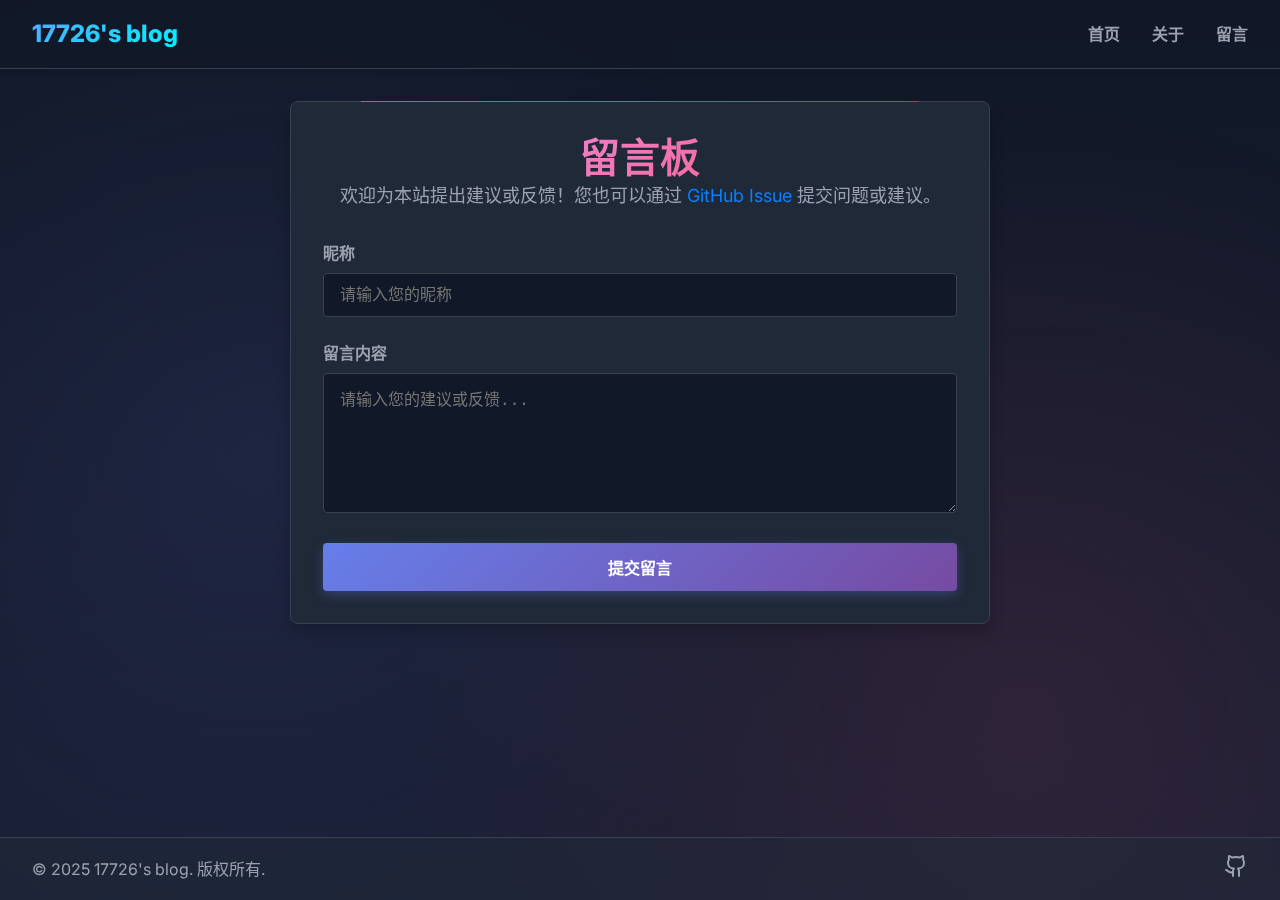
<file: contact.html>
<!DOCTYPE html>
<html lang="zh-CN">
  <head>
    <meta charset="UTF-8" />
    <meta name="viewport" content="width=device-width, initial-scale=1.0" />
    <title>17726's blog | 留言板</title>
    <meta name="description" content="为 17726's blog 留言，提出建议或反馈。" />
    <link
      rel="icon"
      href="data:image/svg+xml,<svg xmlns=%22http://www.w3.org/2000/svg%22 viewBox=%220 0 100 100%22><text y=%22.9em%22 font-size=%2290%22>💻</text></svg>"
    />
    <link rel="stylesheet" href="css/main.css" />
    <link rel="preconnect" href="https://fonts.googleapis.com" />
    <link rel="preconnect" href="https://fonts.gstatic.com" crossorigin />
    <link
      href="https://fonts.googleapis.com/css2?family=Inter:wght@400;600;700;800&display=swap"
      rel="stylesheet"
    />
  </head>
  <body>
    <header class="header">
      <div class="container header__container">
        <a href="index.html" class="header__brand">17726's blog</a>
        <nav class="header__nav">
          <ul class="header__nav-list">
            <li><a href="index.html" class="header__nav-link">首页</a></li>
            <li><a href="about.html" class="header__nav-link">关于</a></li>
            <li>
              <a
                href="contact.html"
                class="header__nav-link header__nav-link--active"
                >留言</a
              >
            </li>
          </ul>
        </nav>
      </div>
    </header>

    <main class="main-content">
      <div class="container">
        <div id="contact-wrapper" class="contact-page">
          <div id="contact-form-container">
            <div class="contact-page__header">
              <h1 class="contact-page__title">留言板</h1>
              <p class="contact-page__subtitle">
                欢迎为本站提出建议或反馈！您也可以通过
                <a
                  href="https://github.com/17726/blog-practice/issues"
                  target="_blank"
                  rel="noopener noreferrer"
                  >GitHub Issue</a
                >
                提交问题或建议。
              </p>
            </div>
            <form id="contact-form" class="form">
              <div class="form__group">
                <label for="name" class="form__label">昵称</label>
                <input
                  type="text"
                  name="name"
                  id="name"
                  required
                  placeholder="请输入您的昵称"
                  class="form__input"
                />
              </div>
              <div class="form__group">
                <label for="message" class="form__label">留言内容</label>
                <textarea
                  name="message"
                  id="message"
                  required
                  rows="6"
                  placeholder="请输入您的建议或反馈..."
                  class="form__textarea"
                ></textarea>
              </div>
              <div>
                <button type="submit" class="button button--primary">
                  提交留言
                </button>
              </div>
            </form>
          </div>
          <div
            id="success-message"
            class="contact-success"
            style="display: none"
          >
            <h1 class="contact-success__title">感谢您的留言！</h1>
            <p class="contact-success__text">
              您的建议已收到，我们会认真考虑。也欢迎在 GitHub 上继续交流！
            </p>
          </div>
        </div>
      </div>
    </main>

    <footer class="footer">
      <div class="container footer__container">
        <p class="footer__copyright">&copy; 2025 17726's blog. 版权所有.</p>
        <div class="footer__socials">
          <a href="https://github.com/17726" aria-label="GitHub">
            <svg
              xmlns="http://www.w3.org/2000/svg"
              width="24"
              height="24"
              viewBox="0 0 24 24"
              fill="none"
              stroke="currentColor"
              stroke-width="2"
              stroke-linecap="round"
              stroke-linejoin="round"
            >
              <path
                d="M15 22v-4a4.8 4.8 0 0 0-1-3.5c3 0 6-2 6-5.5.08-1.25-.27-2.48-1-3.5.28-1.15.28-2.35 0-3.5 0 0-1 0-3 1.5-2.64-.5-5.36-.5-8 0C6 2 5 2 5 2c-.3 1.15-.3 2.35 0 3.5A5.403 5.403 0 0 0 4 9c0 3.5 3 5.5 6 5.5-.39.49-.68 1.05-.85 1.65-.17.6-.22 1.23-.15 1.85v4"
              ></path>
              <path d="M9 18c-4.51 2-5-2-7-2"></path>
            </svg>
          </a>
        </div>
      </div>
    </footer>
    <script src="js/main.js"></script>
  </body>
</html>
</file>
<file: css/main.css>
@charset "UTF-8";
/* VARIABLES */
:root {
  --color-background: #111827;
  --color-surface: #1f2937;
  --color-border: #374151;
  --color-primary: #0a7fff;
  --color-primary-hover: #3b82f6;
  --color-text-primary: #f3f4f6;
  --color-text-secondary: #9ca3af;
  --font-sans: "Inter", sans-serif;
  /* 渐变色变量 */
  --gradient-primary: linear-gradient(135deg, #667eea 0%, #764ba2 100%);
  --gradient-accent: linear-gradient(135deg, #f093fb 0%, #f5576c 100%);
  --gradient-cool: linear-gradient(135deg, #4facfe 0%, #00f2fe 100%);
  --gradient-warm: linear-gradient(135deg, #fa709a 0%, #fee140 100%);
  --gradient-bg: linear-gradient(to bottom, #111827 0%, #1a1f35 100%);
}

/* BASE & RESET */
*,
*::before,
*::after {
  box-sizing: border-box;
  margin: 0;
  padding: 0;
}

html {
  height: 100%;
  font-size: 16px;
  line-height: 1.5;
}

body {
  display: flex;
  flex-direction: column;
  height: 100%;
  background: var(--gradient-bg);
  color: var(--color-text-primary);
  font-family: var(--font-sans);
  -webkit-font-smoothing: antialiased;
  -moz-osx-font-smoothing: grayscale;
  position: relative;
  /* 添加动态背景点缀 */
}
body::before {
  content: "";
  position: fixed;
  top: 0;
  left: 0;
  width: 100%;
  height: 100%;
  background: radial-gradient(circle at 20% 50%, rgba(102, 126, 234, 0.1) 0%, transparent 50%), radial-gradient(circle at 80% 80%, rgba(245, 87, 108, 0.1) 0%, transparent 50%);
  pointer-events: none;
  z-index: 0;
}
body > * {
  position: relative;
  z-index: 1;
}

main {
  flex: 1;
}

a {
  color: var(--color-primary);
  text-decoration: none;
  transition: color 0.2s ease-in-out;
}
a:hover {
  color: var(--color-primary-hover);
}

img {
  max-width: 100%;
  height: auto;
  display: block;
}

h1,
h2,
h3,
h4,
h5,
h6 {
  color: var(--color-text-primary);
  line-height: 1.2;
}

/* LAYOUT */
.container {
  margin: 0 auto;
  padding: 0 2rem;
}

/* HEADER */
.header {
  padding: 1rem 0;
  border-bottom: 1px solid var(--color-border);
  background: rgba(17, 24, 39, 0.8);
  -webkit-backdrop-filter: blur(10px);
  backdrop-filter: blur(10px);
  position: sticky;
  top: 0;
  z-index: 10;
  box-shadow: 0 4px 6px rgba(0, 0, 0, 0.1);
}

.header__container {
  display: flex;
  justify-content: space-between;
  align-items: center;
}

.header__brand {
  font-size: 1.5rem;
  font-weight: 800;
  color: var(--color-text-primary);
  background: var(--gradient-cool);
  -webkit-background-clip: text;
  background-clip: text;
  -webkit-text-fill-color: transparent;
  transition: all 0.3s ease;
}
.header__brand:hover {
  transform: scale(1.05);
}

.header__nav-list {
  display: flex;
  gap: 2rem;
  list-style-type: none;
}

.header__nav-link {
  color: var(--color-text-secondary);
  font-weight: 600;
  position: relative;
  transition: color 0.3s ease;
}
.header__nav-link::after {
  content: "";
  position: absolute;
  bottom: -4px;
  left: 0;
  width: 0;
  height: 2px;
  background: var(--gradient-cool);
  transition: width 0.3s ease;
}
.header__nav-link:hover {
  color: var(--color-primary);
}
.header__nav-link:hover::after {
  width: 100%;
}
.header__nav-link .header__nav-link--active {
  color: var(--color-primary);
}

/* HERO */
.hero {
  text-align: center;
  padding: 4rem 0;
}

.hero__title {
  font-size: 3rem;
  font-weight: 800;
  background: var(--gradient-primary);
  -webkit-background-clip: text;
  background-clip: text;
  -webkit-text-fill-color: transparent;
  animation: gradient-shift 3s ease infinite;
  background-size: 200% 200%;
}

@keyframes gradient-shift {
  0%, 100% {
    background-position: 0% 50%;
  }
  50% {
    background-position: 100% 50%;
  }
}
@keyframes fadeInUp {
  from {
    opacity: 0;
    transform: translateY(30px);
  }
  to {
    opacity: 1;
    transform: translateY(0);
  }
}
.post-card {
  animation: fadeInUp 0.6s ease-out forwards;
  opacity: 0;
}
.post-card:nth-child(1) {
  animation-delay: 0.1s;
}
.post-card:nth-child(2) {
  animation-delay: 0.2s;
}
.post-card:nth-child(3) {
  animation-delay: 0.3s;
}
.post-card:nth-child(4) {
  animation-delay: 0.4s;
}
.post-card:nth-child(5) {
  animation-delay: 0.5s;
}
.post-card:nth-child(6) {
  animation-delay: 0.6s;
}
.post-card:nth-child(7) {
  animation-delay: 0.7s;
}
.post-card:nth-child(8) {
  animation-delay: 0.8s;
}
.post-card:nth-child(9) {
  animation-delay: 0.9s;
}
.post-card:nth-child(10) {
  animation-delay: 1s;
}
.post-card:nth-child(11) {
  animation-delay: 1.1s;
}
.post-card:nth-child(12) {
  animation-delay: 1.2s;
}

.hero__subtitle {
  font-size: 1.25rem;
  color: var(--color-text-secondary);
  margin-top: 1rem;
  max-width: 600px;
  margin-left: auto;
  margin-right: auto;
}

/* POST GRID & CARDS */
.post-grid {
  padding: 2rem 0;
}

.post-grid__container {
  display: grid;
  grid-template-columns: repeat(1, 1fr);
  gap: 2rem;
}

@media (min-width: 768px) {
  .post-grid__container {
    grid-template-columns: repeat(2, 1fr);
  }
}
@media (min-width: 1024px) {
  .post-grid__container {
    max-width: 1200px;
    grid-template-columns: repeat(3, 1fr);
  }
}
.post-card {
  background-color: var(--color-surface);
  border: 1px solid var(--color-border);
  border-radius: 0.5rem;
  overflow: hidden;
  transition: all 0.3s ease-in-out;
  display: flex;
  flex-direction: column;
  position: relative;
  /* 渐变边框效果 */
}
.post-card::before {
  content: "";
  position: absolute;
  top: 0;
  left: 0;
  right: 0;
  bottom: 0;
  border-radius: 0.5rem;
  padding: 1px;
  background: var(--gradient-cool);
  -webkit-mask: linear-gradient(#fff 0 0) content-box, linear-gradient(#fff 0 0);
  -webkit-mask-composite: xor;
  -webkit-mask: linear-gradient(#fff 0 0) content-box, linear-gradient(#fff 0 0);
          mask: linear-gradient(#fff 0 0) content-box, linear-gradient(#fff 0 0);
  -webkit-mask-composite: xor;
          mask-composite: exclude;
  opacity: 0;
  transition: opacity 0.3s ease-in-out;
}
.post-card:hover {
  transform: translateY(-4px);
  box-shadow: 0 12px 24px rgba(102, 126, 234, 0.2);
}
.post-card:hover::before {
  opacity: 1;
}

.post-card__image {
  width: 100%;
  height: 200px;
  -o-object-fit: cover;
     object-fit: cover;
  transition: transform 0.3s ease;
}
.post-card:hover .post-card__image {
  transform: scale(1.05);
}

.post-card__content {
  padding: 1.5rem;
  display: flex;
  flex-direction: column;
  flex-grow: 1;
}

.post-card__meta {
  color: var(--color-text-secondary);
  font-size: 0.875rem;
}

.post-card__title {
  font-size: 1.25rem;
  font-weight: 700;
  margin-top: 0.5rem;
}
.post-card__title a {
  color: var(--color-text-primary);
  transition: all 0.3s ease;
  background: linear-gradient(to right, var(--color-primary), var(--color-primary)) no-repeat;
  background-size: 0% 100%;
  -webkit-background-clip: text;
  background-clip: text;
}
.post-card__title a:hover {
  background-size: 100% 100%;
  -webkit-text-fill-color: transparent;
}

.post-card__summary {
  color: var(--color-text-secondary);
  margin-top: 0.75rem;
  flex-grow: 1;
}

.post-card__footer {
  margin-top: 1.5rem;
  display: flex;
  justify-content: space-between;
  align-items: flex-end;
}

.post-card__tags {
  display: flex;
  flex-wrap: wrap;
  gap: 0.5rem;
}

.tag {
  background: var(--gradient-cool);
  color: white;
  padding: 0.25rem 0.75rem;
  border-radius: 9999px;
  font-size: 0.75rem;
  font-weight: 600;
  border: none;
  box-shadow: 0 2px 4px rgba(79, 172, 254, 0.3);
  transition: all 0.2s ease;
}
.tag:hover {
  transform: scale(1.05);
  box-shadow: 0 4px 8px rgba(79, 172, 254, 0.4);
}

.post-card__read-more {
  font-weight: 600;
}

/* FOOTER */
.footer {
  padding: 1rem 0;
  border-top: 1px solid var(--color-border);
  margin-top: 4rem;
  background: rgba(31, 41, 55, 0.5);
  -webkit-backdrop-filter: blur(10px);
  backdrop-filter: blur(10px);
}

.footer__container {
  display: flex;
  justify-content: space-between;
  align-items: center;
}

.footer__copyright {
  color: var(--color-text-secondary);
}

.footer__socials {
  display: flex;
  gap: 1.5rem;
}
.footer__socials a {
  color: var(--color-text-secondary);
}
.footer__socials a:hover {
  color: var(--color-primary);
}

/* SINGLE POST PAGE */
.main-content {
  padding: 2rem 0;
}

.post {
  max-width: 800px;
  margin: 0 auto;
  background-color: var(--color-surface);
  padding: 2rem;
  border-radius: 0.5rem;
  border: 1px solid var(--color-border);
  box-shadow: 0 8px 16px rgba(0, 0, 0, 0.2);
  position: relative;
}
.post::before {
  content: "";
  position: absolute;
  top: -1px;
  left: 50%;
  transform: translateX(-50%);
  width: 80%;
  height: 1px;
  background: var(--gradient-cool);
  opacity: 0.5;
}

.post__header {
  text-align: center;
  padding-bottom: 2rem;
  border-bottom: 1px solid var(--color-border);
  margin-bottom: 2rem;
}

.post__tags {
  margin-bottom: 1rem;
  display: flex;
  justify-content: center;
  gap: 0.5rem;
}

.post__title {
  font-size: 2.5rem;
  font-weight: 800;
  margin-bottom: 1rem;
  background: var(--gradient-cool);
  -webkit-background-clip: text;
  background-clip: text;
  -webkit-text-fill-color: transparent;
}

.post__meta {
  color: var(--color-text-secondary);
}

.post__image {
  border-radius: 0.5rem;
  margin-bottom: 2rem;
}

.post__content {
  font-size: 1.125rem;
  line-height: 1.7;
}
.post__content h2 {
  font-size: 1.75rem;
  font-weight: 700;
  margin-top: 2.5rem;
  margin-bottom: 1rem;
  border-bottom: 1px solid var(--color-border);
  padding-bottom: 0.5rem;
}
.post__content p {
  margin-bottom: 1.5rem;
}
.post__content pre {
  background-color: var(--color-background);
  color: var(--color-text-primary);
  padding: 1rem;
  border-radius: 0.5rem;
  overflow-x: auto;
  margin-bottom: 1.5rem;
}
.post__content code {
  font-family: "Courier New", Courier, monospace;
}

.post__footer {
  margin-top: 3rem;
  padding-top: 2rem;
  border-top: 1px solid var(--color-border);
}

.post__back-link {
  font-weight: 600;
}

/* ABOUT PAGE */
.about-page {
  max-width: 800px;
  margin: auto;
  background: var(--color-surface);
  padding: 2rem;
  border: 1px solid var(--color-border);
  border-radius: 0.5rem;
  box-shadow: 0 8px 16px rgba(0, 0, 0, 0.2);
  position: relative;
}
.about-page::before {
  content: "";
  position: absolute;
  top: -1px;
  left: 50%;
  transform: translateX(-50%);
  width: 80%;
  height: 1px;
  background: var(--gradient-warm);
  opacity: 0.5;
}

.about-page__title {
  font-size: 2.5rem;
  text-align: center;
  margin-bottom: 2rem;
  background: var(--gradient-warm);
  -webkit-background-clip: text;
  background-clip: text;
  -webkit-text-fill-color: transparent;
}

.about-page__intro {
  display: flex;
  flex-direction: column;
  align-items: center;
  gap: 2rem;
  margin-bottom: 3rem;
}

@media (min-width: 768px) {
  .about-page__intro {
    flex-direction: row;
    text-align: left;
  }
}
.about-page__portrait {
  width: 150px;
  height: 150px;
  border-radius: 50%;
  -o-object-fit: cover;
     object-fit: cover;
  border: 4px solid transparent;
  background: var(--gradient-primary) padding-box;
  box-shadow: 0 8px 16px rgba(102, 126, 234, 0.3);
  position: relative;
}
.about-page__portrait::before {
  content: "";
  position: absolute;
  inset: -4px;
  border-radius: 50%;
  background: var(--gradient-primary);
  z-index: -1;
}

.about-page__bio p {
  margin-bottom: 1rem;
  color: var(--color-text-secondary);
  font-size: 1.125rem;
}

.about-page__skills h2 {
  font-size: 1.75rem;
  margin-bottom: 1rem;
}

.about-page__skills p {
  color: var(--color-text-secondary);
  margin-bottom: 1.5rem;
}

.table-container {
  overflow-x: auto;
  border: 1px solid var(--color-border);
  border-radius: 0.5rem;
}

.skills-table {
  width: 100%;
  border-collapse: collapse;
  text-align: left;
}
.skills-table th,
.skills-table td {
  padding: 1rem;
  border-bottom: 1px solid var(--color-border);
}
.skills-table thead {
  background-color: var(--color-background);
}
.skills-table tbody tr:last-child td {
  border-bottom: none;
}

.proficiency {
  font-weight: 600;
}

.proficiency--expert {
  color: var(--color-primary);
}

.proficiency--intermediate {
  color: #60a5fa; /* A lighter blue */
}

/* CONTACT PAGE & FORM */
.contact-page {
  max-width: 700px;
  margin: auto;
  background-color: var(--color-surface);
  padding: 2rem;
  border: 1px solid var(--color-border);
  border-radius: 0.5rem;
  box-shadow: 0 8px 16px rgba(0, 0, 0, 0.2);
  position: relative;
}
.contact-page::before {
  content: "";
  position: absolute;
  top: -1px;
  left: 50%;
  transform: translateX(-50%);
  width: 80%;
  height: 1px;
  background: var(--gradient-accent);
  opacity: 0.5;
}

.contact-page__header {
  text-align: center;
  margin-bottom: 2rem;
}

.contact-page__title {
  font-size: 2.5rem;
  background: var(--gradient-accent);
  -webkit-background-clip: text;
  background-clip: text;
  -webkit-text-fill-color: transparent;
}

.contact-page__subtitle {
  color: var(--color-text-secondary);
  font-size: 1.125rem;
}

.form__group {
  margin-bottom: 1.5rem;
}

.form__label {
  display: block;
  margin-bottom: 0.5rem;
  color: var(--color-text-secondary);
  font-weight: 600;
}

.form__input,
.form__textarea {
  width: 100%;
  padding: 0.75rem 1rem;
  background-color: var(--color-background);
  border: 1px solid var(--color-border);
  border-radius: 0.25rem;
  color: var(--color-text-primary);
  font-size: 1rem;
  transition: border-color 0.2s, box-shadow 0.2s;
}
.form__input:focus,
.form__textarea:focus {
  outline: none;
  border-color: transparent;
  -o-border-image: var(--gradient-cool) 1;
     border-image: var(--gradient-cool) 1;
  box-shadow: 0 0 0 3px rgba(79, 172, 254, 0.2);
}

.button {
  display: inline-block;
  padding: 0.75rem 1.5rem;
  border: none;
  border-radius: 0.25rem;
  font-size: 1rem;
  font-weight: 600;
  cursor: pointer;
  transition: background-color 0.2s;
  width: 100%;
  text-align: center;
}

.button--primary {
  background: var(--gradient-primary);
  color: white;
  box-shadow: 0 4px 12px rgba(102, 126, 234, 0.3);
  transition: all 0.3s ease;
}
.button--primary:hover {
  transform: translateY(-2px);
  box-shadow: 0 6px 20px rgba(102, 126, 234, 0.4);
}

.contact-success {
  text-align: center;
  padding: 2rem;
}

.contact-success__title {
  color: var(--color-primary);
  font-size: 2rem;
}

.contact-success__text {
  color: var(--color-text-secondary);
  font-size: 1.125rem;
  margin-top: 1rem;
}/*# sourceMappingURL=main.css.map */
</file>
